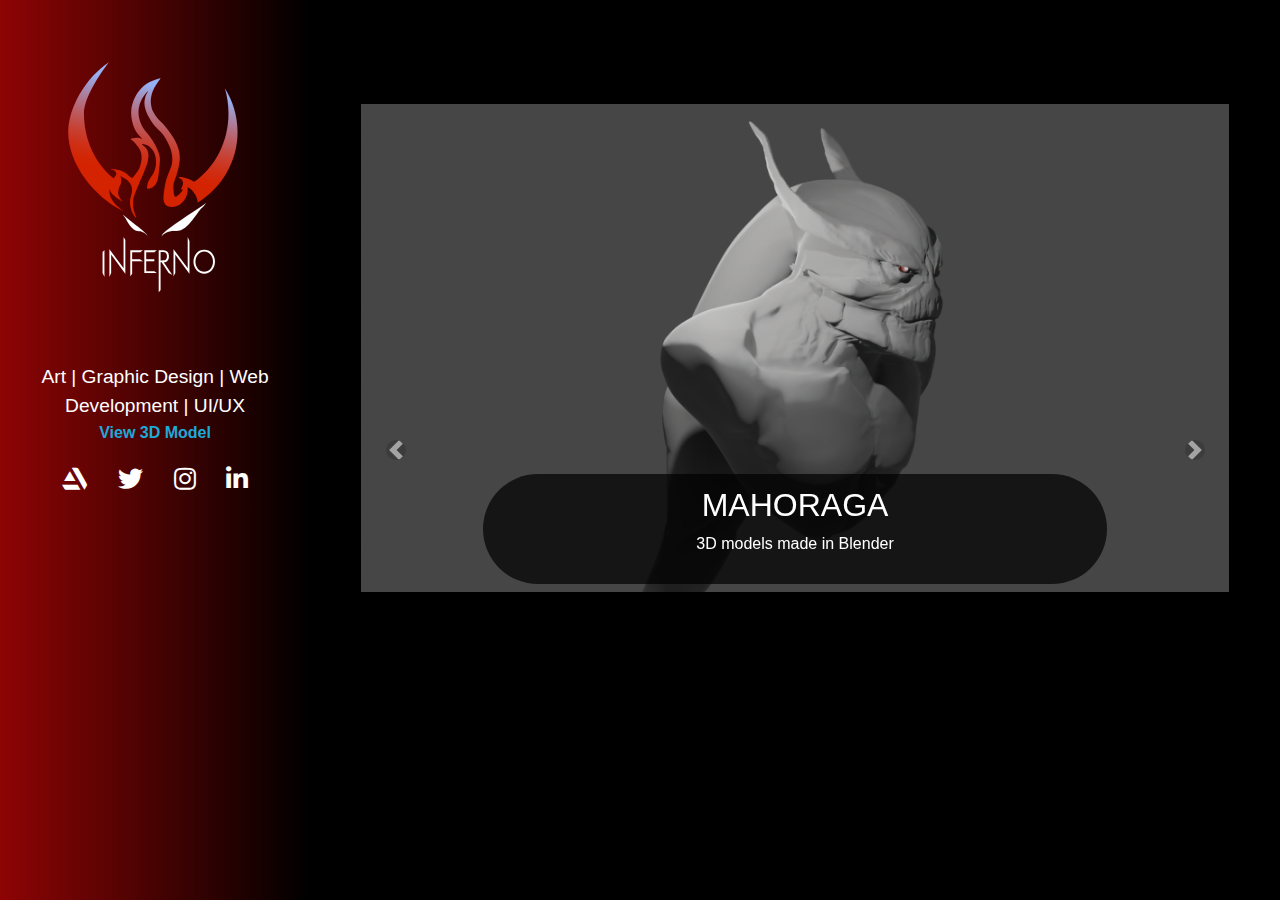
<file: index.html>
<!DOCTYPE html>
<html lang="en">
<head>
    <!-- Google tag (gtag.js) -->
<script async src="https://www.googletagmanager.com/gtag/js?id=G-58ELBNKBMB"></script>
<script>
  window.dataLayer = window.dataLayer || [];
  function gtag(){dataLayer.push(arguments);}
  gtag('js', new Date());

  gtag('config', 'G-58ELBNKBMB');
</script>

    <meta charset="UTF-8">
    <meta name="viewport" content="width=device-width, initial-scale=1.0">
    <title>INFERNO</title>
    <link rel="stylesheet" href="https://cdnjs.cloudflare.com/ajax/libs/font-awesome/5.15.1/css/all.min.css">
    <link rel="stylesheet" href="https://stackpath.bootstrapcdn.com/bootstrap/4.5.2/css/bootstrap.min.css">
    <link rel="stylesheet" href="./1.css">
    <meta name="google-site-verification" content="lZo31b5PnF2DwYcgSuC96AefFLUPv22fuMBhrG29xiI" />
</head>
<body>

<header class="bg-dark text-white text-center py-5">
    <img src="images/inf.svg" class="d-block w-100" alt="Artwork 1">
    <br/>    <br/>
    <p>Art | Graphic Design | Web Development | UI/UX</p><a href="3d.html">View 3D Model</a>
    <div class="social-media-links text-center my-3">
        <a href="http://infernoedo1.artstation.com" class="mr-4">
            <i class="fab fa-artstation"></i>
        </a>
        </a>
        <a href="https://twitter.com/INFERNOedo" class="mr-4">
            <i class="fab fa-twitter"></i>
        </a>
        <a href="https://www.instagram.com/edo_inferno9" class="mr-4">
            <i class="fab fa-instagram"></i>
        </a>
        <a href="https://www.linkedin.com/in/deepak-sharma-952448229">
            <i class="fab fa-linkedin-in"></i>
        </a>
    </div>
</header>



<!-- Section for the existing carousel -->
<section class="container my-5">
    <div id="galleryCarousel" class="carousel slide" data-ride="carousel">
        <div class="carousel-inner">
            <div class="carousel-item active">
                <img src="images/b.png" class="d-block w-100" alt="Artwork 1">
                <div class="carousel-caption d-none d-md-block">
                    <h2>MAHORAGA</h2>
                    <p>3D models made in Blender</p>
                </div>
            </div>
            <div class="carousel-item">
                <img src="images/h1.jpg" class="d-block w-100" alt="Artwork 2">
                <div class="carousel-caption d-none d-md-block">
                    <h2>HELLBOY</h2>
                </div>
            </div>
        </div>
        <a class="carousel-control-prev" href="#galleryCarousel" role="button" data-slide="prev">
            <span class="carousel-control-prev-icon" aria-hidden="true"></span>
            <span class="sr-only">Previous</span>
        </a>
        <a class="carousel-control-next" href="#galleryCarousel" role="button" data-slide="next">
            <span class="carousel-control-next-icon" aria-hidden="true"></span>
            <span class="sr-only">Next</span>
        </a>
    </div>
</section>

<script src="https://code.jquery.com/jquery-3.5.1.slim.min.js"></script>
<script src="https://cdn.jsdelivr.net/npm/@popperjs/core@2.5.3/dist/umd/popper.min.js"></script>
<script src="https://stackpath.bootstrapcdn.com/bootstrap/4.5.2/js/bootstrap.min.js"></script>

</body>
</html>
</file>
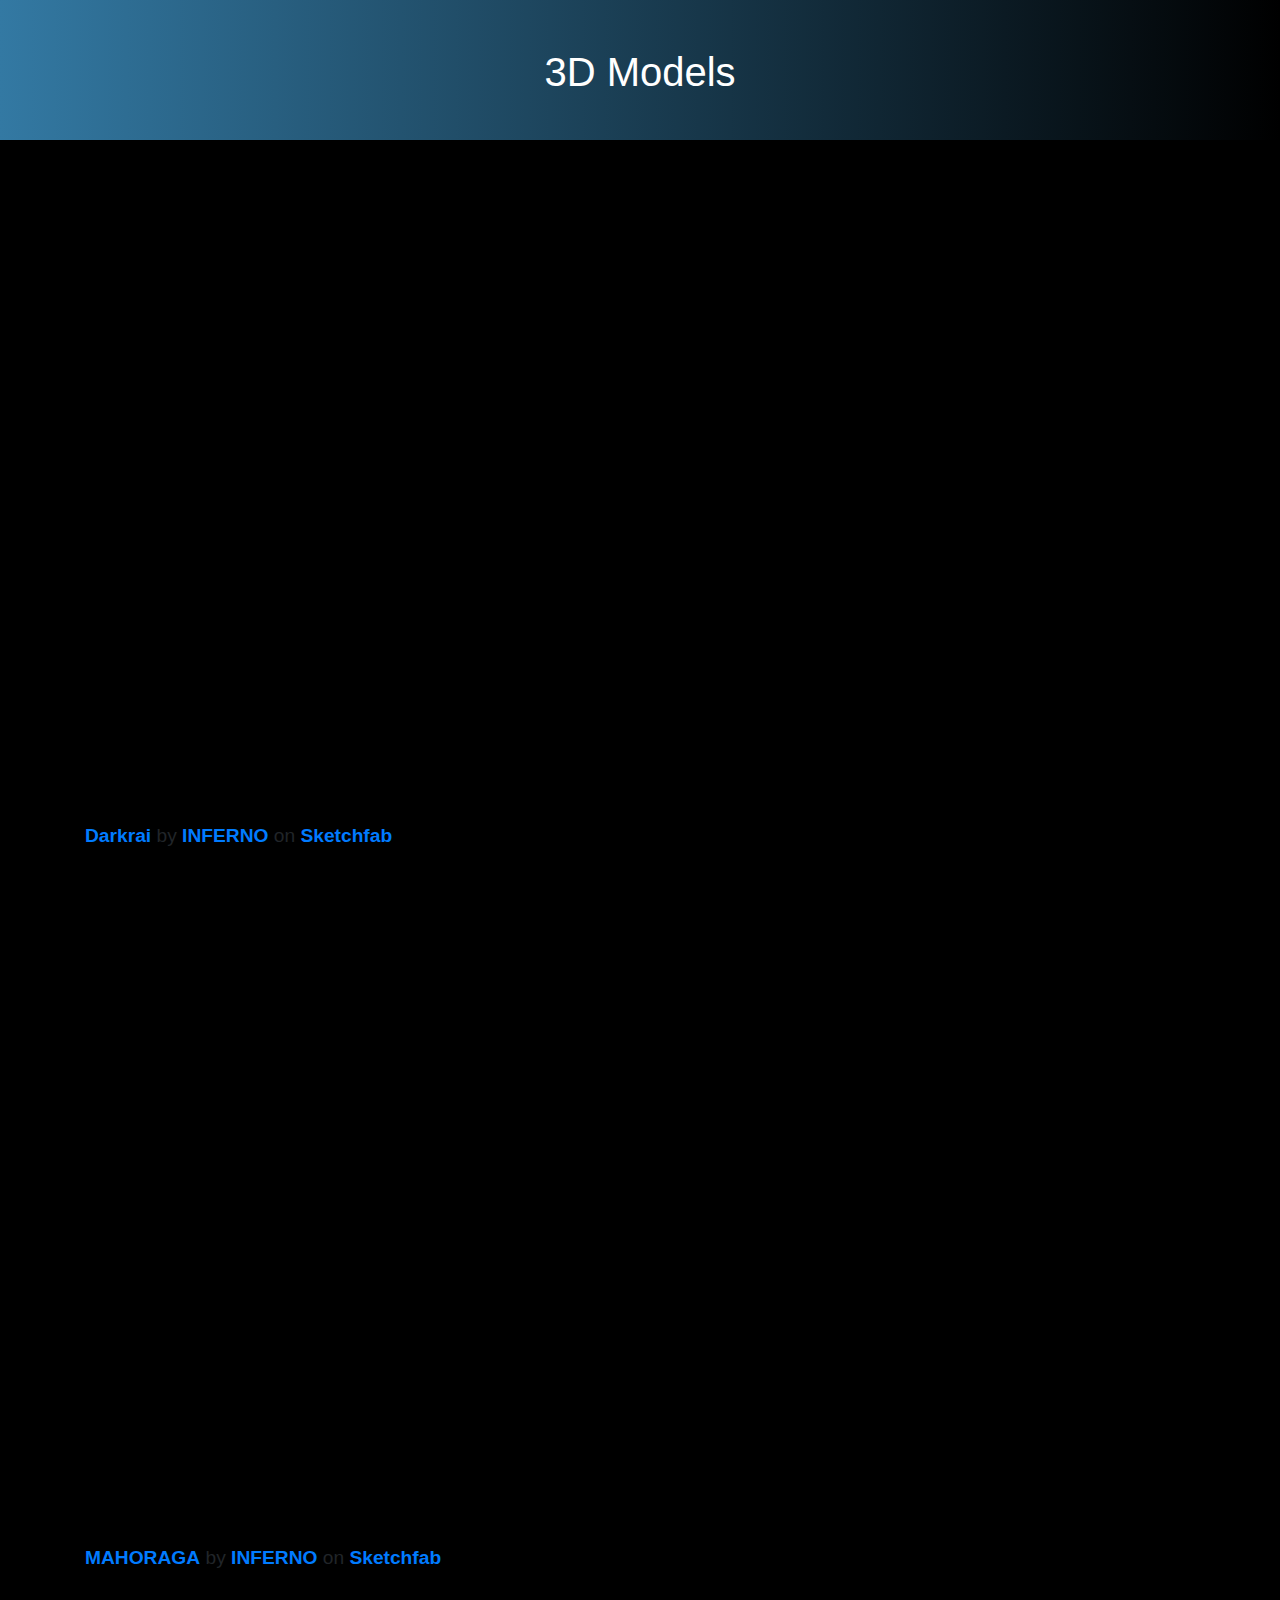
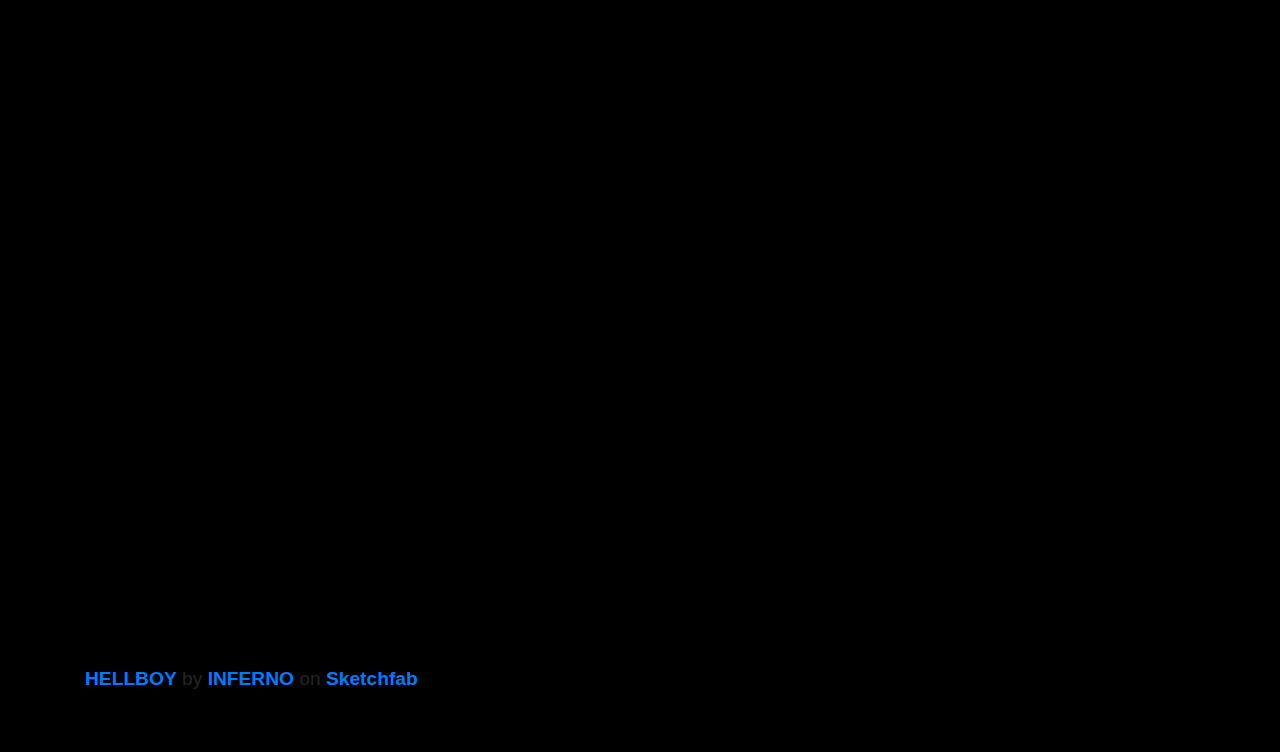
<file: 3d.html>
<!-- 3d.html -->
<!DOCTYPE html>
<html lang="en">
<head>
    <meta charset="UTF-8">
    <meta name="viewport" content="width=device-width, initial-scale=1.0">
    <title>3D Model - INFERNO</title>
    <link rel="stylesheet" href="https://stackpath.bootstrapcdn.com/bootstrap/4.5.2/css/bootstrap.min.css">
    <link rel="stylesheet" href="./2.css">
</head>
<body>

<header class="bg-dark text-white text-center py-5">
    <h1> 3D Models</h1>
</header>

<section class="container my-5">
    <div class="sketchfab-section">
        <div class="sketchfab-embed-wrapper">
            <iframe title="Darkrai" frameborder="0" allowfullscreen mozallowfullscreen="true" webkitallowfullscreen="true" allow="autoplay; fullscreen; xr-spatial-tracking" xr-spatial-tracking execution-while-out-of-viewport execution-while-not-rendered web-share src="https://sketchfab.com/models/9891965a8f644e039256c6c8ce3f94d7/embed?autospin=1&autostart=1&preload=1"></iframe>
            <p>
                <a href="https://sketchfab.com/3d-models/darkrai-9891965a8f644e039256c6c8ce3f94d7?utm_medium=embed&utm_campaign=share-popup&utm_content=9891965a8f644e039256c6c8ce3f94d7" target="_blank" rel="nofollow">Darkrai</a>
                by <a href="https://sketchfab.com/ds9140775?utm_medium=embed&utm_campaign=share-popup&utm_content=9891965a8f644e039256c6c8ce3f94d7" target="_blank" rel="nofollow">INFERNO</a>
                on <a href="https://sketchfab.com?utm_medium=embed&utm_campaign=share-popup&utm_content=9891965a8f644e039256c6c8ce3f94d7" target="_blank" rel="nofollow">Sketchfab</a>
            </p>
        </div>
    </div>
</section>

<!-- Section for Sketchfab model - MAHORAGA -->
<section class="container my-5">
    <div class="sketchfab-section">
        <div class="sketchfab-embed-wrapper">
            <iframe title="MAHORAGA" frameborder="0" allowfullscreen mozallowfullscreen="true" webkitallowfullscreen="true" allow="autoplay; fullscreen; xr-spatial-tracking" xr-spatial-tracking execution-while-out-of-viewport execution-while-not-rendered web-share src="https://sketchfab.com/models/c00a347c01da46578ad449895a567a3b/embed?autospin=1&autostart=1&preload=1"></iframe>
            <p>
                <a href="https://sketchfab.com/3d-models/mahoraga-c00a347c01da46578ad449895a567a3b?utm_medium=embed&utm_campaign=share-popup&utm_content=c00a347c01da46578ad449895a567a3b" target="_blank" rel="nofollow">MAHORAGA</a>
                by <a href="https://sketchfab.com/ds9140775?utm_medium=embed&utm_campaign=share-popup&utm_content=c00a347c01da46578ad449895a567a3b" target="_blank" rel="nofollow">INFERNO</a>
                on <a href="https://sketchfab.com?utm_medium=embed&utm_campaign=share-popup&utm_content=c00a347c01da46578ad449895a567a3b" target="_blank" rel="nofollow">Sketchfab</a>
            </p>
        </div>
    </div>
</section>

<!-- Section for Sketchfab model - HELLBOY -->
<section class="container my-5">
    <div class="sketchfab-section">
        <div class="sketchfab-embed-wrapper">
            <iframe title="HELLBOY" frameborder="0" allowfullscreen mozallowfullscreen="true" webkitallowfullscreen="true" allow="autoplay; fullscreen; xr-spatial-tracking" xr-spatial-tracking execution-while-out-of-viewport execution-while-not-rendered web-share src="https://sketchfab.com/models/d4d6b48f715e465baed960328d87c7cc/embed?autospin=1&autostart=1&preload=1"></iframe>
            <p>
                <a href="https://sketchfab.com/3d-models/hellboy-d4d6b48f715e465baed960328d87c7cc?utm_medium=embed&utm_campaign=share-popup&utm_content=d4d6b48f715e465baed960328d87c7cc" target="_blank" rel="nofollow">HELLBOY</a>
                by <a href="https://sketchfab.com/ds9140775?utm_medium=embed&utm_campaign=share-popup&utm_content=d4d6b48f715e465baed960328d87c7cc" target="_blank" rel="nofollow">INFERNO</a>
                on <a href="https://sketchfab.com?utm_medium=embed&utm_campaign=share-popup&utm_content=d4d6b48f715e465baed960328d87c7cc" target="_blank" rel="nofollow">Sketchfab</a>
            </p>
        </div>
    </div>
</section>

<script src="https://code.jquery.com/jquery-3.5.1.slim.min.js"></script>
<script src="https://cdn.jsdelivr.net/npm/@popperjs/core@2.5.3/dist/umd/popper.min.js"></script>
<script src="https://stackpath.bootstrapcdn.com/bootstrap/4.5.2/js/bootstrap.min.js"></script>

</body>
</html>
</file>
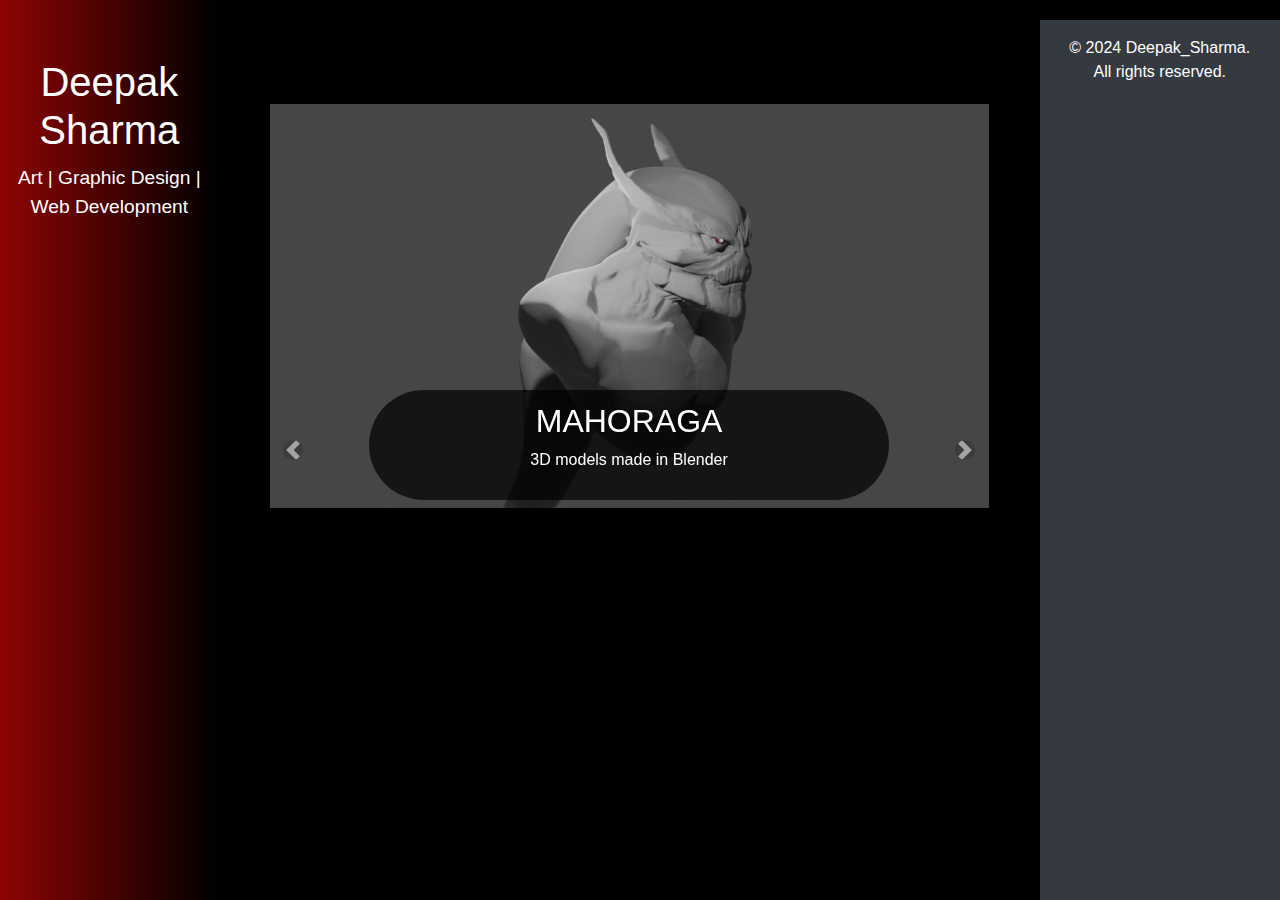
<file: INF.html>
<!DOCTYPE html>
<html lang="en">
<head>
    <meta charset="UTF-8">
    <meta name="viewport" content="width=device-width, initial-scale=1.0">
    <title>INFERNO</title>
    <link rel="stylesheet" href="https://stackpath.bootstrapcdn.com/bootstrap/4.5.2/css/bootstrap.min.css">
    <link rel="stylesheet" href="1.css">
</head>
<body>

    <header class="bg-dark text-white text-center py-5">
        <h1>Deepak Sharma</h1>
        <p>Art | Graphic Design | Web Development</p>
    </header>

    <section class="container my-5">
        <div id="galleryCarousel" class="carousel slide" data-ride="carousel">
            <div class="carousel-inner">
                <div class="carousel-item active">
                    <img src="/IMG/b.png" class="d-block w-100" alt="Artwork 1">
                    <div class="carousel-caption d-none d-md-block">
                        <h2>MAHORAGA</h2>
                        <p>3D models made in Blender</p>
                    </div>
                </div>
                <div class="carousel-item">
                    <img src="/IMG/h1.jpg" class="d-block w-100" alt="Artwork 2">
                    <div class="carousel-caption d-none d-md-block">
                        <h2>HELLBOY</h2>

                    </div>
                </div>

            </div>
            <a class="carousel-control-prev" href="#galleryCarousel" role="button" data-slide="prev">
                <span class="carousel-control-prev-icon" aria-hidden="true"></span>
                <span class="sr-only">Previous</span>
            </a>
            <a class="carousel-control-next" href="#galleryCarousel" role="button" data-slide="next">
                <span class="carousel-control-next-icon" aria-hidden="true"></span>
                <span class="sr-only">Next</span>
            </a>
        </div>
    </section>

    <footer class="bg-dark text-white text-center py-3">
        <p>&copy; 2024 Deepak_Sharma. All rights reserved.</p>
    </footer>

    <script src="https://code.jquery.com/jquery-3.5.1.slim.min.js"></script>
    <script src="https://cdn.jsdelivr.net/npm/@popperjs/core@2.11.6/dist/umd/popper.min.js"></script>
    <script src="https://stackpath.bootstrapcdn.com/bootstrap/4.5.2/js/bootstrap.min.js"></script>

</body>
</html>
</file>
<file: 1.css>
/* Global styles */
body {
    margin: 0;
    display: flex;
    justify-content: center;
    min-height: 100vh;
    background-color: #000000;
    font-family: Arial, sans-serif;
}

a {
    color: #1CAAD9;
    text-decoration: none;
    font-weight: bold;
}

a:hover, a:focus {
    color: #1687A7;
    text-decoration: underline;
}

/* Header styles */
header {
    background: linear-gradient(to right, #8e0404, #000000);
    color: #fff;
    text-align: center;
    padding: 20px 0;
    box-shadow: 0 4px 6px rgba(0,0,0,0.1);
}

header img {
    max-height: 1510px;
    width: auto;
    margin: 0 auto;
}

header h1 {
    font-size: 2.5em;
    margin: 10px 0;
}

header p {
    font-size: 1.2em;
    margin: 0;
}

/* Section styles */
section {
    display: flex;
    flex-wrap: wrap;
    justify-content: space-around;
    padding: 20px;
}

.sketchfab-container {
    max-width: 600px;
    box-shadow: 0px 0px 10px rgba(0, 0, 0, 0.2);
    overflow: hidden;
    border-radius: 8px;
    margin: auto;
}

.sketchfab-container iframe {
    width: 100%;
    height: 350px;
}

/* Gallery carousel styles */
#galleryCarousel,.carousel-inner,.carousel-item img {
    padding: 12px;
    max-width: 100%;
    height: auto;
}

.carousel-item {
    text-align: center;
}

.carousel-caption {
    background-color: rgba(0, 0, 0, 0.7);
    border-radius: 95px;
    padding: 12px;
    display: none;
}

.carousel-item:hover.carousel-caption {
    display: block;
}

.carousel-control-prev-icon,.carousel-control-next-icon {
    background-color: #333;
    border-radius: 50%;
}

/* Footer styles */
footer {
    background-color: #333;
    color: #fff;
    text-align: center;
    padding: 20px;
    margin-top: 20px;
}

.social-media-links a {
    color: #ffffff;
    font-size: 25px;
    transition: color 0.4s ease;
}

.social-media-links a:hover {
    color: #000000;
}
</file>
<file: 2.css>
body {
    margin: 0;
    justify-content: center;
    min-height: 100vh;
    background-color: #000000;
}

header {
    background: linear-gradient(to right, #3379a3, #000000);
    color: #fff;
    text-align: center;
    padding: 1em;
    height: 140px;
}

h1 {
    font-size: 2.5em;
}

.sketchfab-section {
    margin-bottom: 30px;
}

.sketchfab-embed-wrapper {
    position: relative;
    overflow: hidden;
    padding-top: 56.25%; /* 16:9 aspect ratio for responsive iframes */
}

iframe {
    position: absolute;
    top: 0;
    left: 0;
    width: 100%;
    height: 100%;
}

.sketchfab-embed-wrapper p {
    font-size: 1.2em;
    margin: 10px 0;
}

.sketchfab-embed-wrapper a {
    color: #007bff; /* Bootstrap primary color for links */
    text-decoration: none;
    font-weight: bold;
}

.sketchfab-embed-wrapper a:hover {
    text-decoration: underline;
}
</file>
